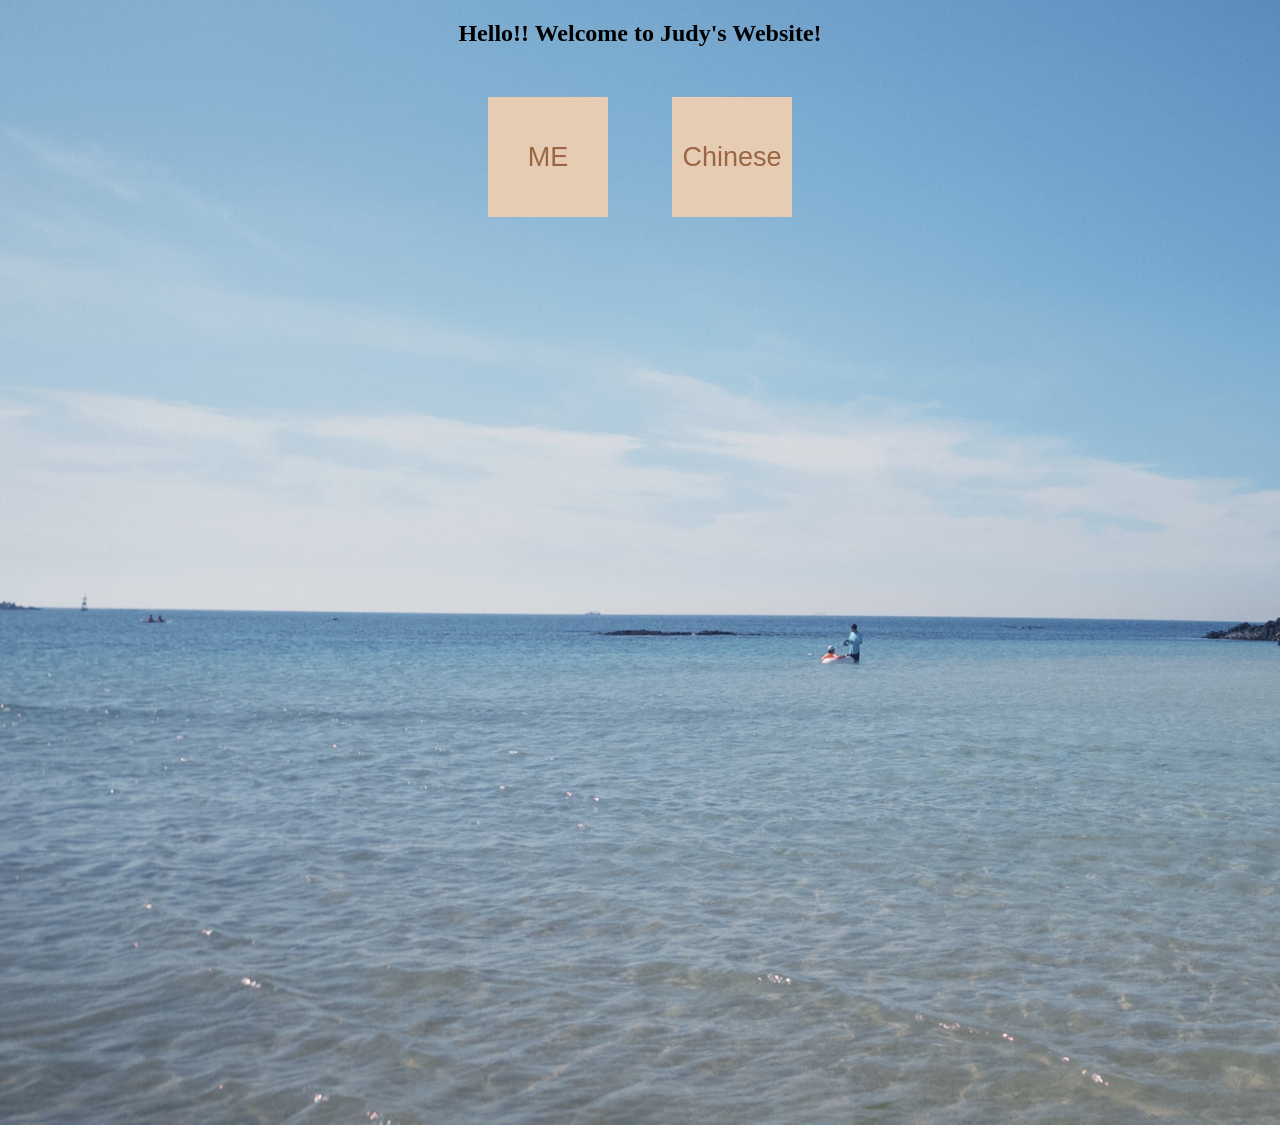
<file: index.html>
<!DOCTYPE html>
<html lang="en">
	<head>
		<meta http-equiv="Content-Type" content="text/html; charset=UTF-8">
		<title>Welcome to Judy's Website</title>
	<style>
		body {
			background-size: cover;
			background-repeat: no-repeat;
			background-position: center;
			overflow: clip;
		}

		article {
  				text-align: center;
			}

		
		section {
  			display: inline-block;
  			width: 120px;
  			height: 120px;
  			margin: 30px;
  			font-size: 3vh;
  			font-family: sans-serif;
  			text-align: center;
  			line-height: 120px;
  			background-color: #E6CCB2;
  			color: darkgrey;
			}

		a, a:visited { 
			color: #9C6644;
			text-decoration: none;
		}

		a:hover {
				color: #7F5539;
			}

		img {
			position: absolute;
			top: -60vh;
			left: -5vw;
			height: 185vh;
			z-index:-999;
		}

		@media only screen and (max-width: 1024px) {
			body {
				margin: 5vh 14vw;
				width: 100%;

			}

			section {
				text-align: center;
				line-height: 250px;
				width: 250px;
  				height: 250px;;
			}

			h1 {
				font-size: 4vh;
			}

			img {
				top: -60vh;
				left: -60vw;
				height: 185vh;
			}
		}
	</style>
	</head>
	<body>
		<figure>
			<img src="img/background.jpg">
		</figure>
		<article>
			<h1>Hello!! Welcome to Judy's Website!</h1>
			<section>
				<a href="ME.html">ME</a>
			</section>
			<section>
				<a href="Chinese.html">Chinese</a>
			</section>
		</article>
	</body>
</html>
</file>
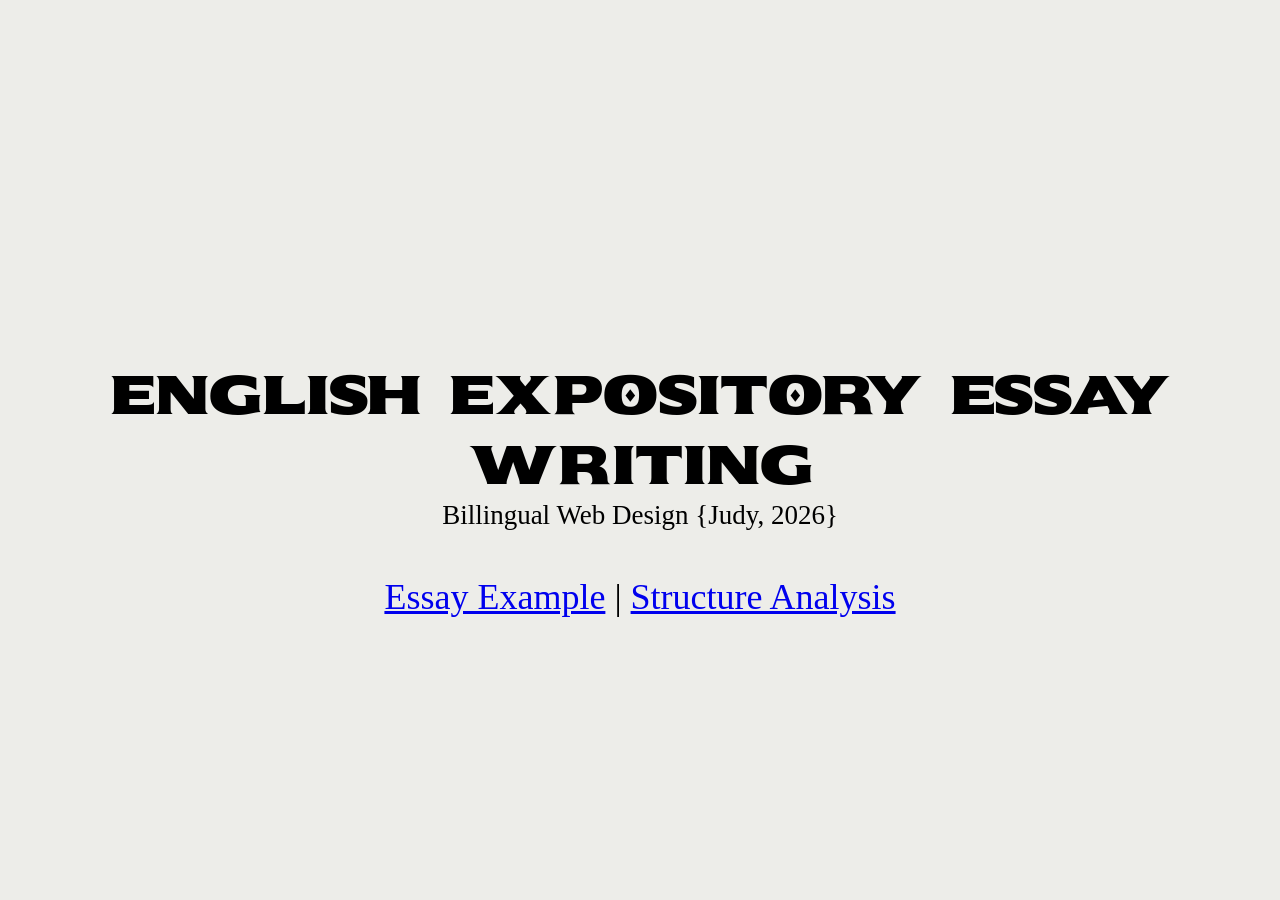
<file: essay/index.html>
<!DOCTYPE html>
<html lang="en">
	<head>
		<meta http-equiv="Content-Type" content="text/html; charset=UTF-8">
			<title>Essay Analysis</title>
	</head>
	<style>

		@import url('https://fonts.googleapis.com/css2?family=Noto+Sans+TC:wght@100..900&family=Sekuya&display=swap'); 

		body {
			background-color: #EDEDE9;
			background-size: cover;
			overflow-y: clip;
			text-align: center;
		}


		header {
			margin-top: 40vh;
			font-family:Sekuya, system-ui;
			font-size: 6vh;
		}

		sub {
			font-size: 3vh;
		}

		nav {
			text-decoration: none;
		}

		p {
			margin-top: 5vh;
			font-size: 4vh;
		}

		@media only screen and (max-width: 1024px) {
			header {
				font-size: 4vh;
			}

			p {
				font-size: 3.5vh;
			}
		}

	</style>
	<body>
		<article>
			<header>English Expository Essay Writing</header>
			<sub>Billingual Web Design {Judy, 2026}</sub>
			<p><a href="article.html">Essay Example</a> | <a href="essay.structure.html">Structure Analysis</a></p>
		</article>
	</body>
</html>
</file>
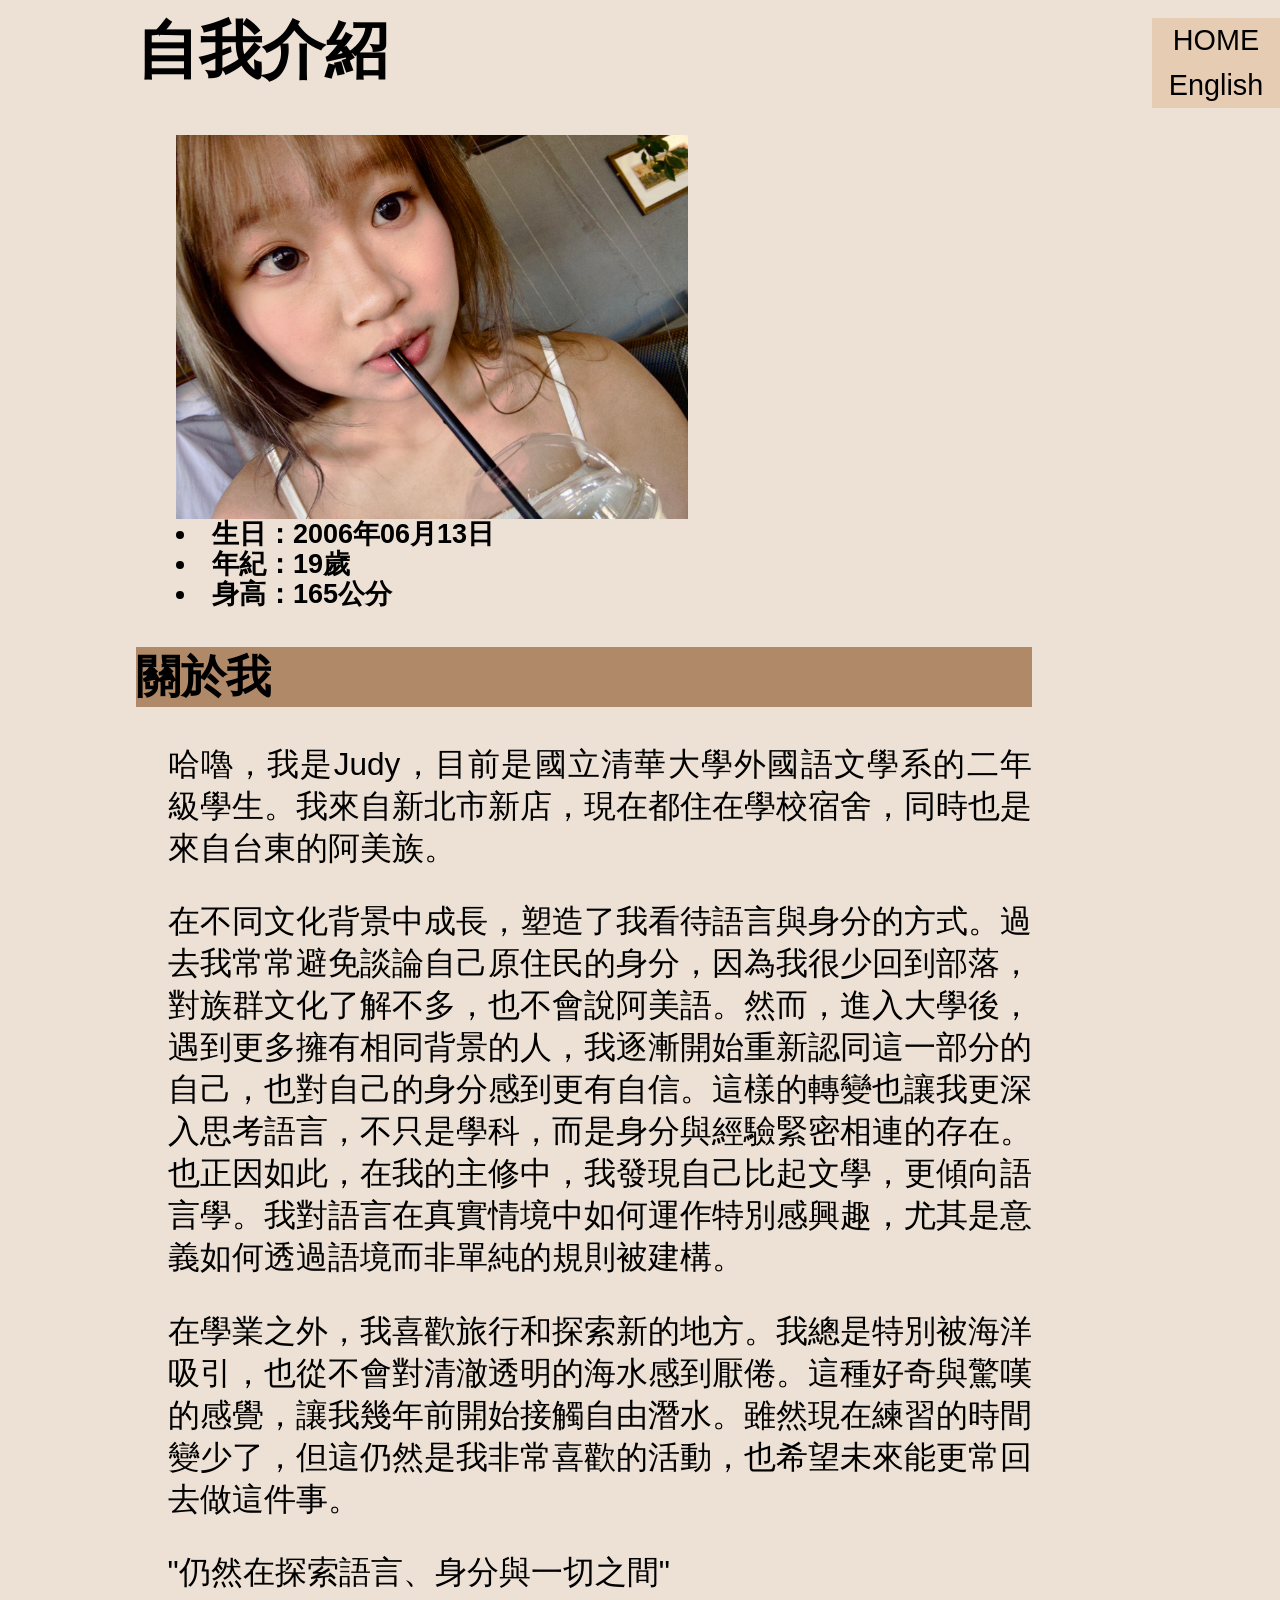
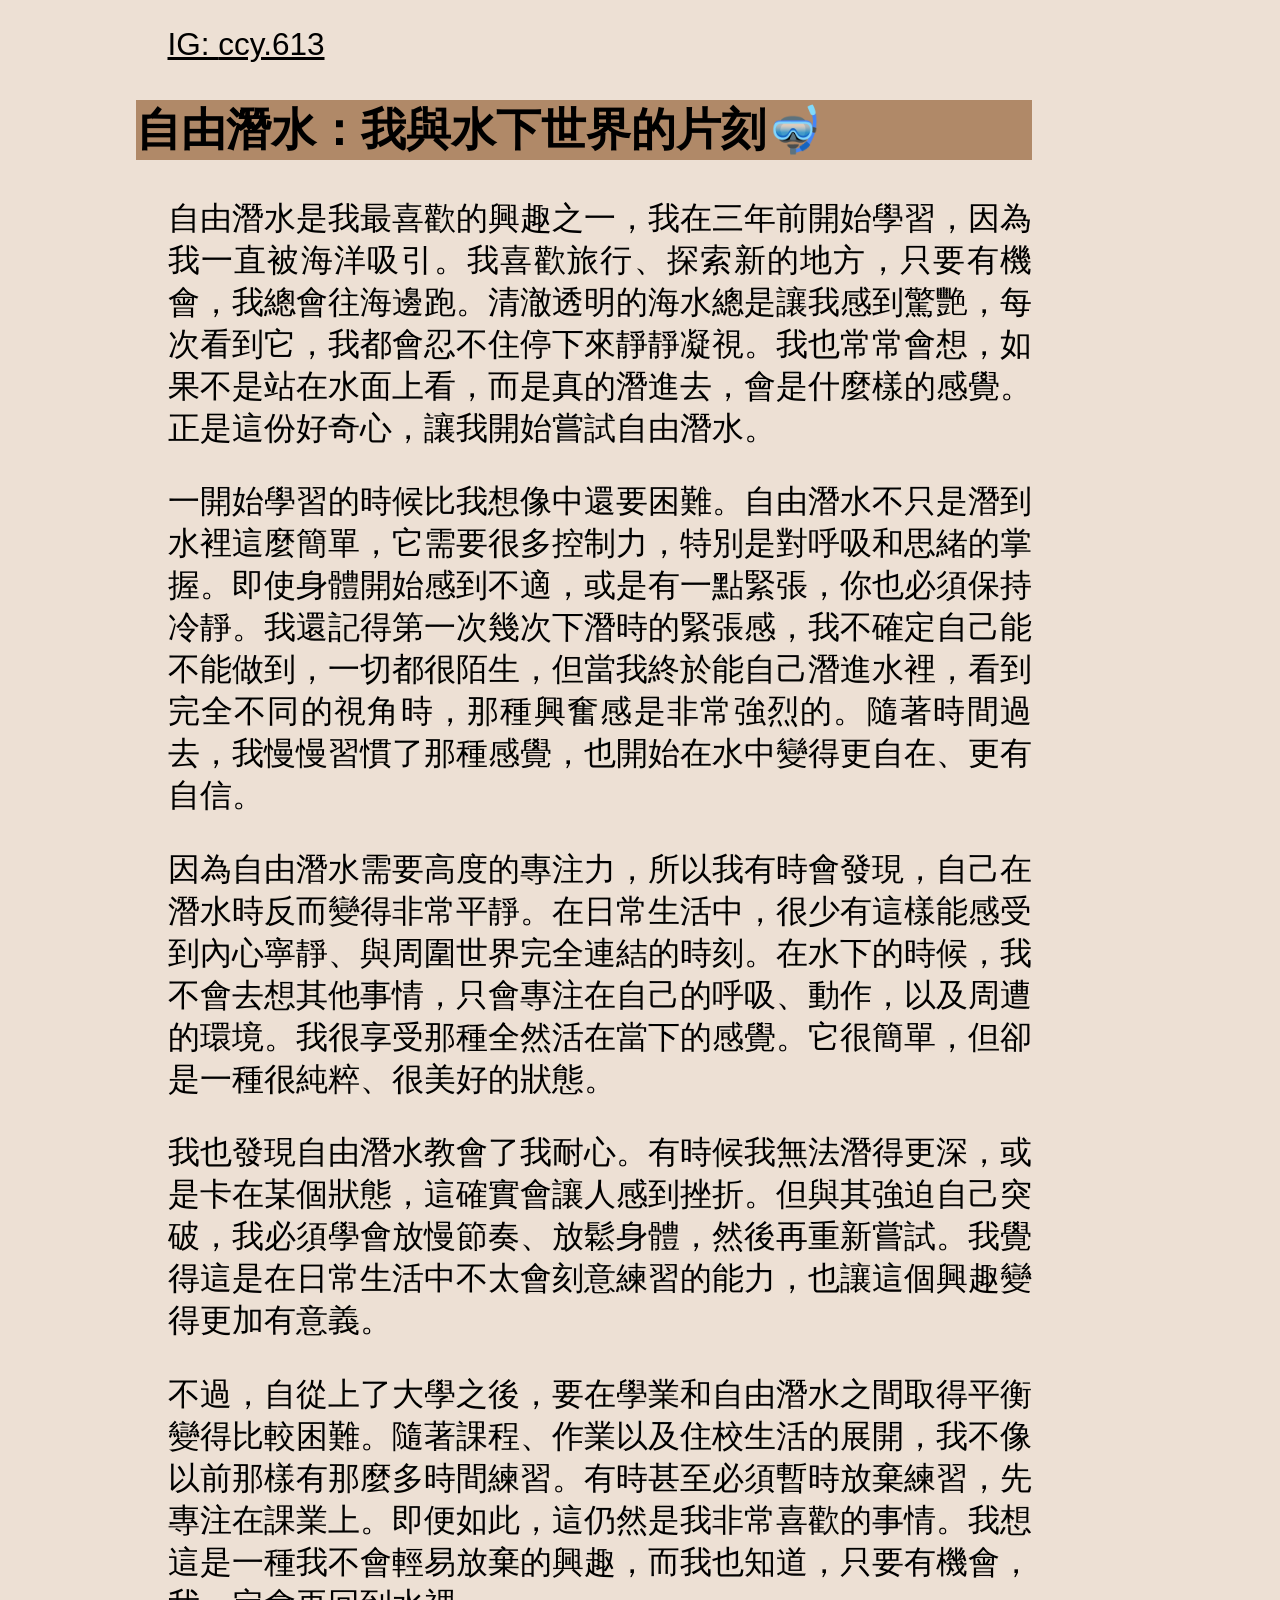
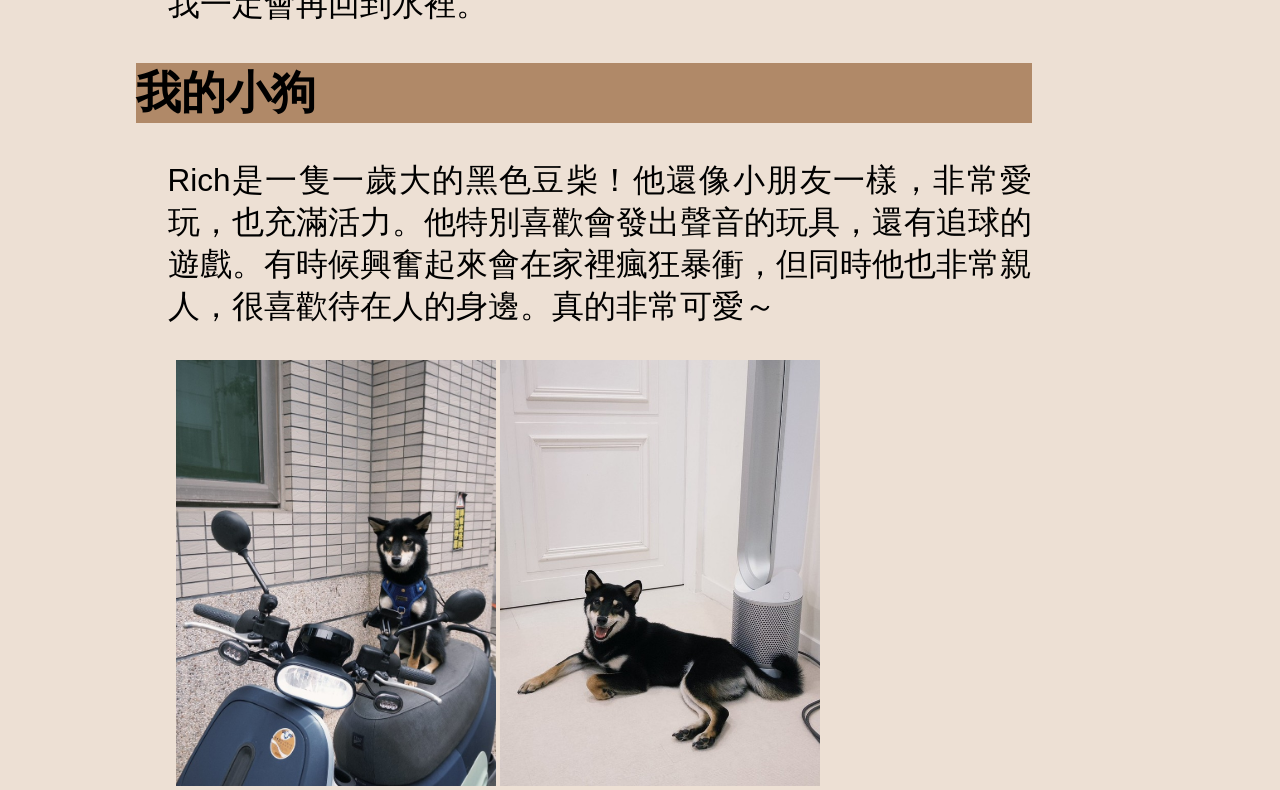
<file: Chinese.html>
<link rel="preconnect" href="https://fonts.googleapis.com">

<!DOCTYPE HTML>
<html lang="en">
	<head>
		<title>Judy's Personal Website</title>
		<link rel="stylesheet" href="style.css">
		<meta charset="UTF-8">
	</head>
	<style>
		body {
			font-family: Noto Sans TC, sans-serif;
		}

		nav {
			font-family:Noto+Serif, serif;
		}

		@media only screen and (max-width: 1024px) {
			h1 {
				font-size: 5vh;
				text-align: left;
			}

			h2 {
				margin: 1vh;
			}

			article {
				width: 80vw;
				margin: 0 5vw;
			}

			img {
				width:60vw;
			}

			figcaption {
				font-size: 2vh;
				line-height: 45px; 
			}

			nav {
				font-size: 2vh;
			}

			section > p {
				text-align: left;
				margin: 2vh;
			}

			section > figure > img {
				width:35vw;
			}
		}

	</style>
	<body>
		<nav>
			<a href="index.html">HOME</a>
			<a href="ME.html">English</a>
		</nav>
		<article>
		<h1>自我介紹</h1>
			<figure>
				<img src="img/profile.jpg"/>
				<figcaption>
					<li><b>生日：2006年06月13日</b></li>
					<li><b>年紀：19歲</b></li>
					<li><b>身高：165公分</b></li>
				</figcaption>
			</figure>
			<h2>關於我</h2>
			<section>
				<P>
					哈嚕，我是Judy，目前是國立清華大學外國語文學系的二年級學生。我來自新北市新店，現在都住在學校宿舍，同時也是來自台東的阿美族。
				</P>
				<p>
					在不同文化背景中成長，塑造了我看待語言與身分的方式。過去我常常避免談論自己原住民的身分，因為我很少回到部落，對族群文化了解不多，也不會說阿美語。然而，進入大學後，遇到更多擁有相同背景的人，我逐漸開始重新認同這一部分的自己，也對自己的身分感到更有自信。這樣的轉變也讓我更深入思考語言，不只是學科，而是身分與經驗緊密相連的存在。
					也正因如此，在我的主修中，我發現自己比起文學，更傾向語言學。我對語言在真實情境中如何運作特別感興趣，尤其是意義如何透過語境而非單純的規則被建構。
				</p>
				<P>
					在學業之外，我喜歡旅行和探索新的地方。我總是特別被海洋吸引，也從不會對清澈透明的海水感到厭倦。這種好奇與驚嘆的感覺，讓我幾年前開始接觸自由潛水。雖然現在練習的時間變少了，但這仍然是我非常喜歡的活動，也希望未來能更常回去做這件事。
				</p>
				<p>"仍然在探索語言、身分與一切之間"</p>
				<p><u>IG: <a href="https://www.instagram.com/ccy.613/">ccy.613</u></a></p>
			</section>

			<h2>自由潛水：我與水下世界的片刻🤿</h2>
			<section>
				<p>
					自由潛水是我最喜歡的興趣之一，我在三年前開始學習，因為我一直被海洋吸引。我喜歡旅行、探索新的地方，只要有機會，我總會往海邊跑。清澈透明的海水總是讓我感到驚艷，每次看到它，我都會忍不住停下來靜靜凝視。我也常常會想，如果不是站在水面上看，而是真的潛進去，會是什麼樣的感覺。正是這份好奇心，讓我開始嘗試自由潛水。

				</p>
				<p>
					一開始學習的時候比我想像中還要困難。自由潛水不只是潛到水裡這麼簡單，它需要很多控制力，特別是對呼吸和思緒的掌握。即使身體開始感到不適，或是有一點緊張，你也必須保持冷靜。我還記得第一次幾次下潛時的緊張感，我不確定自己能不能做到，一切都很陌生，但當我終於能自己潛進水裡，看到完全不同的視角時，那種興奮感是非常強烈的。隨著時間過去，我慢慢習慣了那種感覺，也開始在水中變得更自在、更有自信。

				</p>
				<p>
					因為自由潛水需要高度的專注力，所以我有時會發現，自己在潛水時反而變得非常平靜。在日常生活中，很少有這樣能感受到內心寧靜、與周圍世界完全連結的時刻。在水下的時候，我不會去想其他事情，只會專注在自己的呼吸、動作，以及周遭的環境。我很享受那種全然活在當下的感覺。它很簡單，但卻是一種很純粹、很美好的狀態。

				</p>
				<p>
					我也發現自由潛水教會了我耐心。有時候我無法潛得更深，或是卡在某個狀態，這確實會讓人感到挫折。但與其強迫自己突破，我必須學會放慢節奏、放鬆身體，然後再重新嘗試。我覺得這是在日常生活中不太會刻意練習的能力，也讓這個興趣變得更加有意義。

				</p>
				<p>
					不過，自從上了大學之後，要在學業和自由潛水之間取得平衡變得比較困難。隨著課程、作業以及住校生活的展開，我不像以前那樣有那麼多時間練習。有時甚至必須暫時放棄練習，先專注在課業上。即便如此，這仍然是我非常喜歡的事情。我想這是一種我不會輕易放棄的興趣，而我也知道，只要有機會，我一定會再回到水裡。

				</p>
			</section>
			<h2>我的小狗 </h2>
			<section>
			<p>
				Rich是一隻一歲大的黑色豆柴！他還像小朋友一樣，非常愛玩，也充滿活力。他特別喜歡會發出聲音的玩具，還有追球的遊戲。有時候興奮起來會在家裡瘋狂暴衝，但同時他也非常親人，很喜歡待在人的身邊。真的非常可愛～
			</p>
			<figure>
				<img src="img/shiba1.jpg"/>
				<img src="img/shiba2.jpg"/>
			</figure>
			</section>
		</article>
	</body>
</html>
</file>
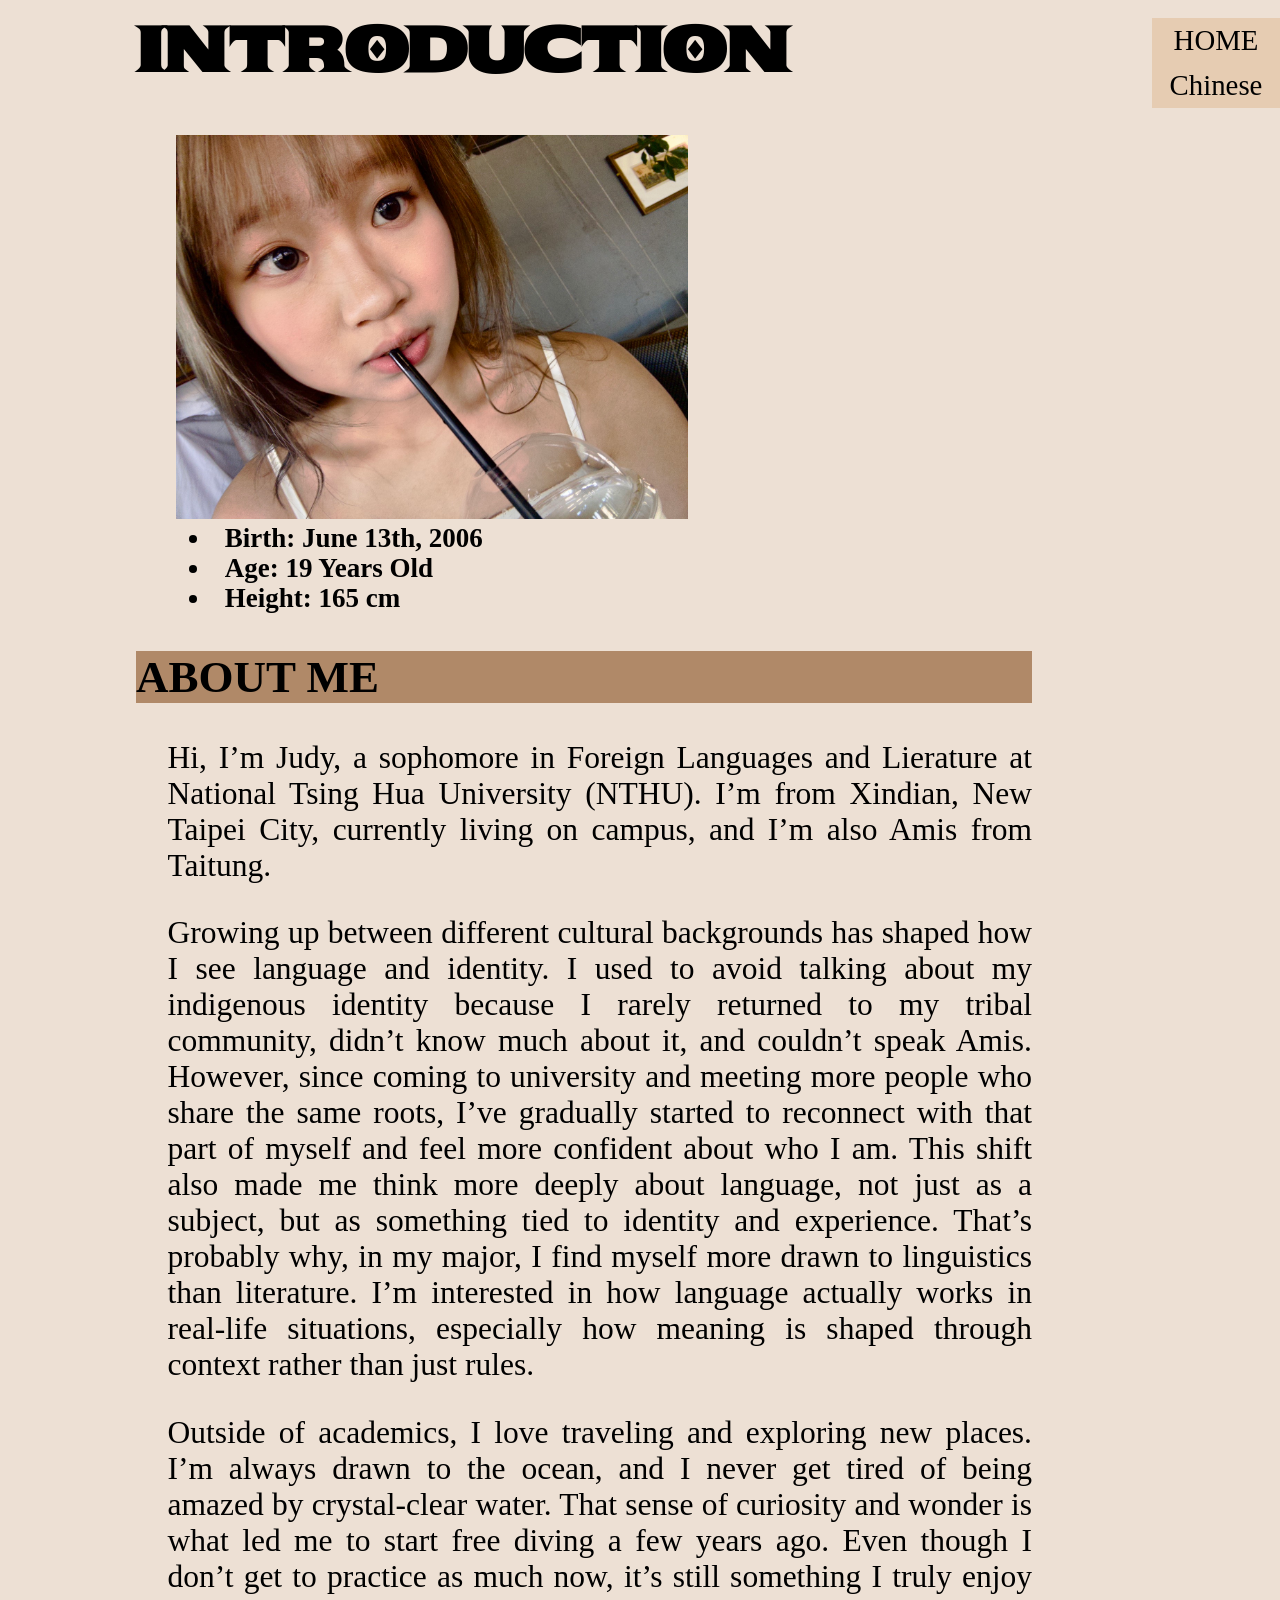
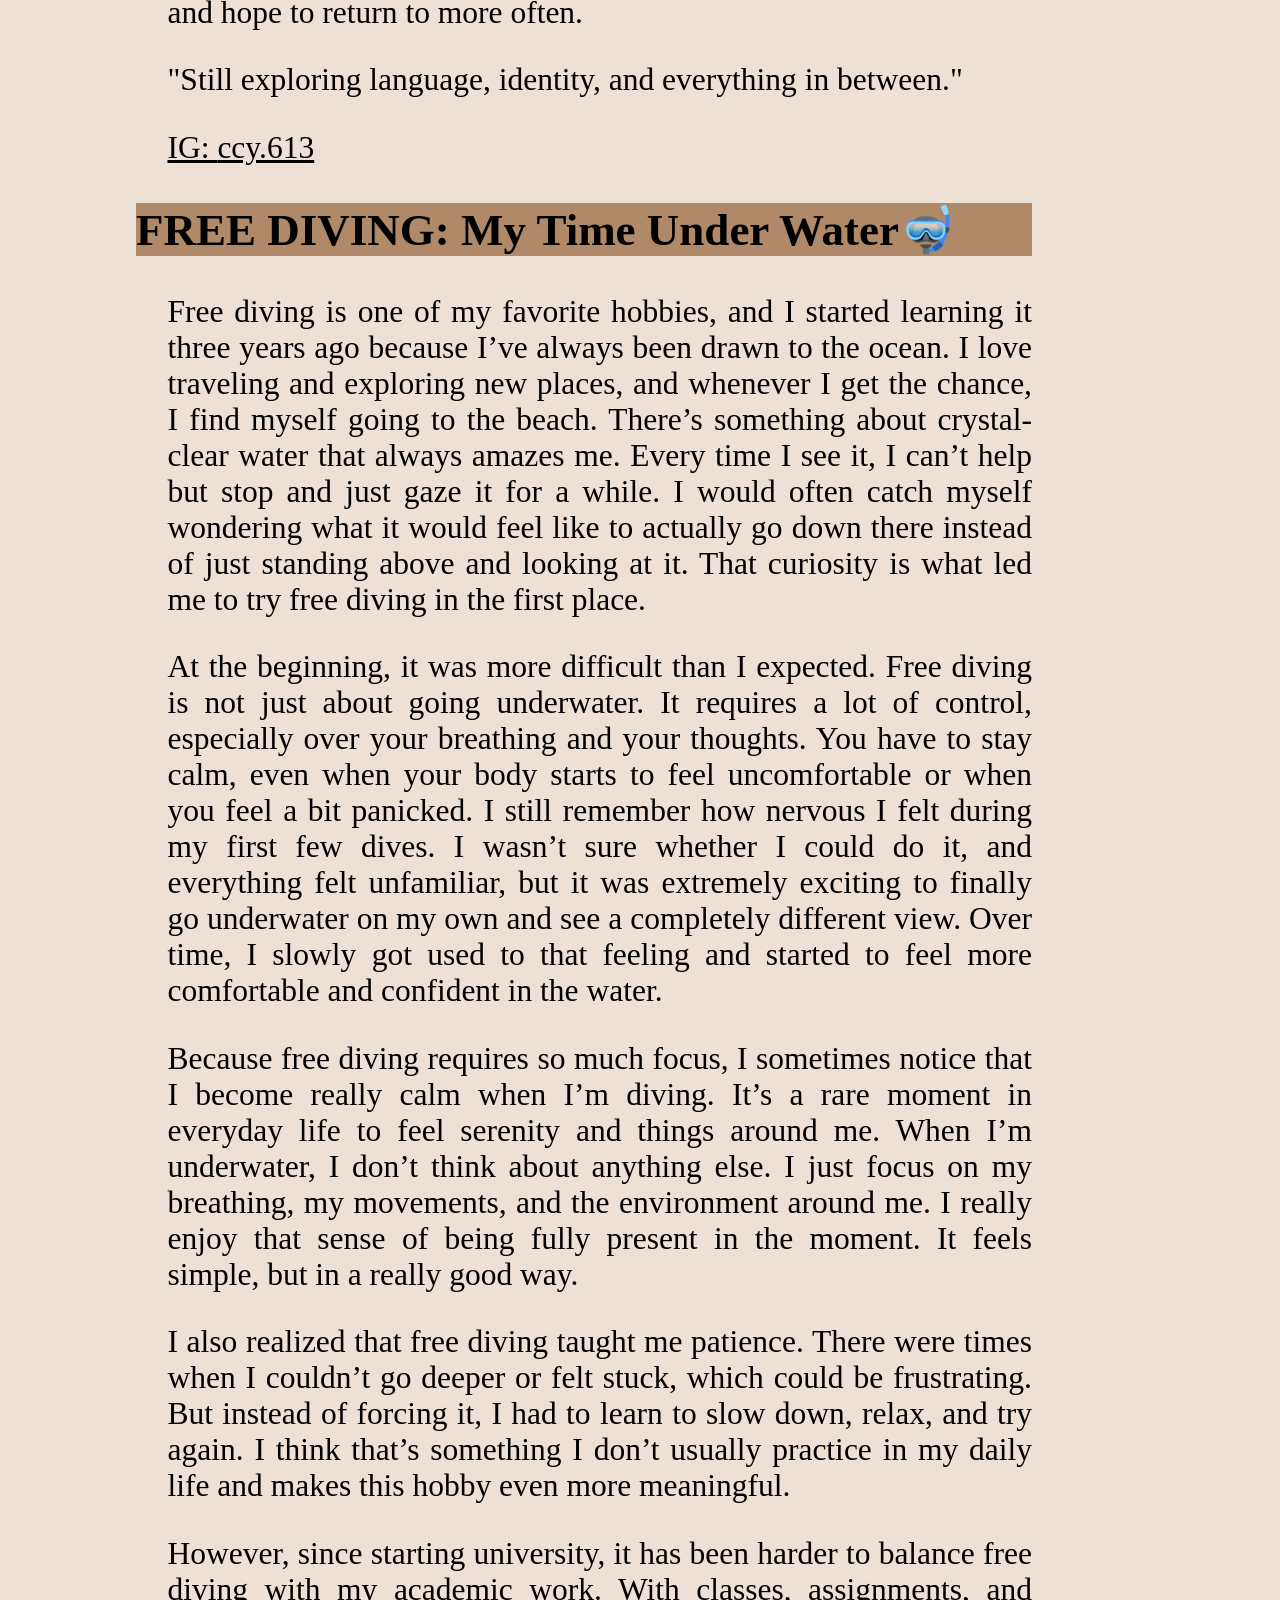
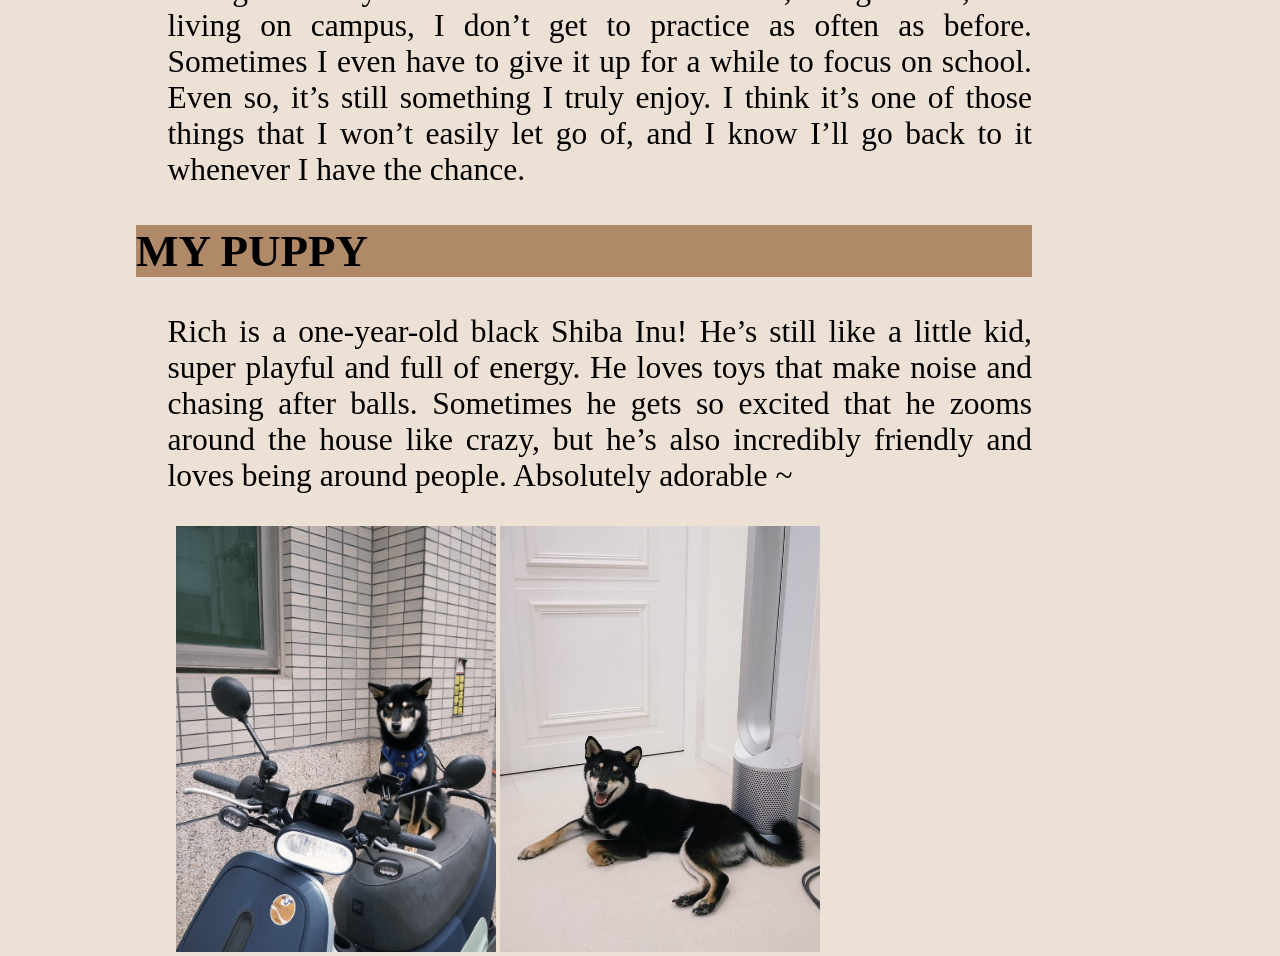
<file: ME.html>
<!DOCTYPE HTML>
<html lang="en">
	<head>
		<title>Judy's Personal Website</title>
		<link rel="stylesheet" href="style.css">
		<meta charset="UTF-8">
	</head>
	<style>
		figcaption {
			margin-left: 1vw;
		}

		@media only screen and (max-width: 1024px) {
			h1 {
				font-size: 5vh;
				text-align: left;
			}

			h2 {
				margin: 1vh;
			}

			article {
				width: 80vw;
				margin: 0 5vw;
			}

			img {
				width:60vw;
			}

			figcaption {
				font-size: 2vh;
				line-height: 45px;
				margin-left: 2vh; 
			}

			nav {
				font-size: 2vh;
			}

			section > p {
				text-align: left;
				margin: 2vh;
			}

			section > figure > img {
				width:35vw;
			}
		}

	</style>
	<body>
		<nav>
			<a href="index.html">HOME</a>
			<a href="Chinese.html">Chinese</a>
		</nav>
		<article>
		<h1>Introduction</h1>
			<figure>
				<img src="img/profile.jpg"/>
				<figcaption>
					<li><b>Birth: June 13th, 2006</b></li>
					<li><b>Age: 19 Years Old</b></li>
					<li><b>Height: 165 cm</b></li>
				</figcaption>
			</figure>
			<h2>ABOUT ME</h2>
			<section>
				<P>
					Hi, I’m Judy, a sophomore in Foreign Languages and Lierature at National Tsing Hua University (NTHU). I’m from Xindian, New Taipei City, currently living on campus, and I’m also Amis from Taitung.
				</P>
				<p>
					Growing up between different cultural backgrounds has shaped how I see language and identity. I used to avoid talking about my indigenous identity because I rarely returned to my tribal community, didn’t know much about it, and couldn’t speak Amis. However, since coming to university and meeting more people who share the same roots, I’ve gradually started to reconnect with that part of myself and feel more confident about who I am. This shift also made me think more deeply about language, not just as a subject, but as something tied to identity and experience.
					That’s probably why, in my major, I find myself more drawn to linguistics than literature. I’m interested in how language actually works in real-life situations, especially how meaning is shaped through context rather than just rules.
				</p>
				<P>
					Outside of academics, I love traveling and exploring new places. I’m always drawn to the ocean, and I never get tired of being amazed by crystal-clear water. That sense of curiosity and wonder is what led me to start free diving a few years ago. Even though I don’t get to practice as much now, it’s still something I truly enjoy and hope to return to more often.
				</p>
				<p>"Still exploring language, identity, and everything in between."</p>
				<p><u>IG: <a href="https://www.instagram.com/ccy.613/">ccy.613</u></a></p>
			</section>

			<h2>FREE DIVING: My Time Under Water🤿</h2>
			<section>
				<p>
					Free diving is one of my favorite hobbies, and I started learning it three years ago because I’ve always been drawn to the ocean. I love traveling and exploring new places, and whenever I get the chance, I find myself going to the beach. There’s something about crystal-clear water that always amazes me. Every time I see it, I can’t help but stop and just gaze it for a while. I would often catch myself wondering what it would feel like to actually go down there instead of just standing above and looking at it. That curiosity is what led me to try free diving in the first place.
				</p>
				<p>
					At the beginning, it was more difficult than I expected. Free diving is not just about going underwater. It requires a lot of control, especially over your breathing and your thoughts. You have to stay calm, even when your body starts to feel uncomfortable or when you feel a bit panicked. I still remember how nervous I felt during my first few dives. I wasn’t sure whether I could do it, and everything felt unfamiliar, but it was extremely exciting to finally go underwater on my own and see a completely different view. Over time, I slowly got used to that feeling and started to feel more comfortable and confident in the water.
				</p>
				<p>
					Because free diving requires so much focus, I sometimes notice that I become really calm when I’m diving. It’s a rare moment in everyday life to feel serenity and things around me. When I’m underwater, I don’t think about anything else. I just focus on my breathing, my movements, and the environment around me. I really enjoy that sense of being fully present in the moment. It feels simple, but in a really good way.
				</p>
				<p>
					I also realized that free diving taught me patience. There were times when I couldn’t go deeper or felt stuck, which could be frustrating. But instead of forcing it, I had to learn to slow down, relax, and try again. I think that’s something I don’t usually practice in my daily life and makes this hobby even more meaningful.
				</p>
				<p>
					However, since starting university, it has been harder to balance free diving with my academic work. With classes, assignments, and living on campus, I don’t get to practice as often as before. Sometimes I even have to give it up for a while to focus on school. Even so, it’s still something I truly enjoy. I think it’s one of those things that I won’t easily let go of, and I know I’ll go back to it whenever I have the chance.
				</p>
			</section>
			<h2> MY PUPPY</h2>
			<section>
			<p>
				Rich is a one-year-old black Shiba Inu! He’s still like a little kid, super playful and full of energy. He loves toys that make noise and chasing after balls. Sometimes he gets so excited that he zooms around the house like crazy, but he’s also incredibly friendly and loves being around people. Absolutely adorable ~
			</p>
			<figure>
				<img src="img/shiba1.jpg"/>
				<img src="img/shiba2.jpg"/>
			</figure>
			</section>
		</article>
	</body>
</html>
</file>
<file: style.css>
@import url('https://fonts.googleapis.com/css2?family=Sekuya&display=swap');
@import url('https://fonts.googleapis.com/css2?family=Crimson+Text:ital,wght@0,400;0,600;0,700;1,400;1,600;1,700&display=swap');

{
	margin: 0;
	adding: 0;
}

html {
		width: 100%;
		height: 100%;
		}

body {
		min-height: 100%;
		width: 100%;
		overflow-x: hidden;
		font-family:Noto+Serif, serif;
		background-color: #EDE0D4;
	}

article {
	width: 70vw;
	margin-left: 10vw;
}

h1 {
	font-family:Sekuya, system-ui;
	margin-top: 2vh;
	font-size: 7vh;
	line-height: 7.2vh;
  	/*background-color: #E6CCB2;*/
		}
			
h2 {
	font-family: Crimson+Text, sans-serif;
	font-size: 5vh;
	background-color: #B08968;
	}

section > p {
	font-size: 3.5vh;
	padding-left: 1em;
	text-align: justify;
	}

figure {
	display:block;
}

figcaption {
	font-family: Crimson+Text, sans-serif;
	font-size: 3vh;
	line-height: 30px; 
}

img {
	width:40vw;
}

section > figure > img {
	width:25vw;
}

nav {
	font-family:Noto+Serif, serif;
	font-size: 3.2vh;
	position: fixed;
	left: 90vw;
	background-color: #E6CCB2;
	text-align: center;
	line-height: 5vh;
	}

a, a:visited { 
		color: black;
		text-decoration: none;
		}

a:hover {
	color: #7F5539;
}
</file>
